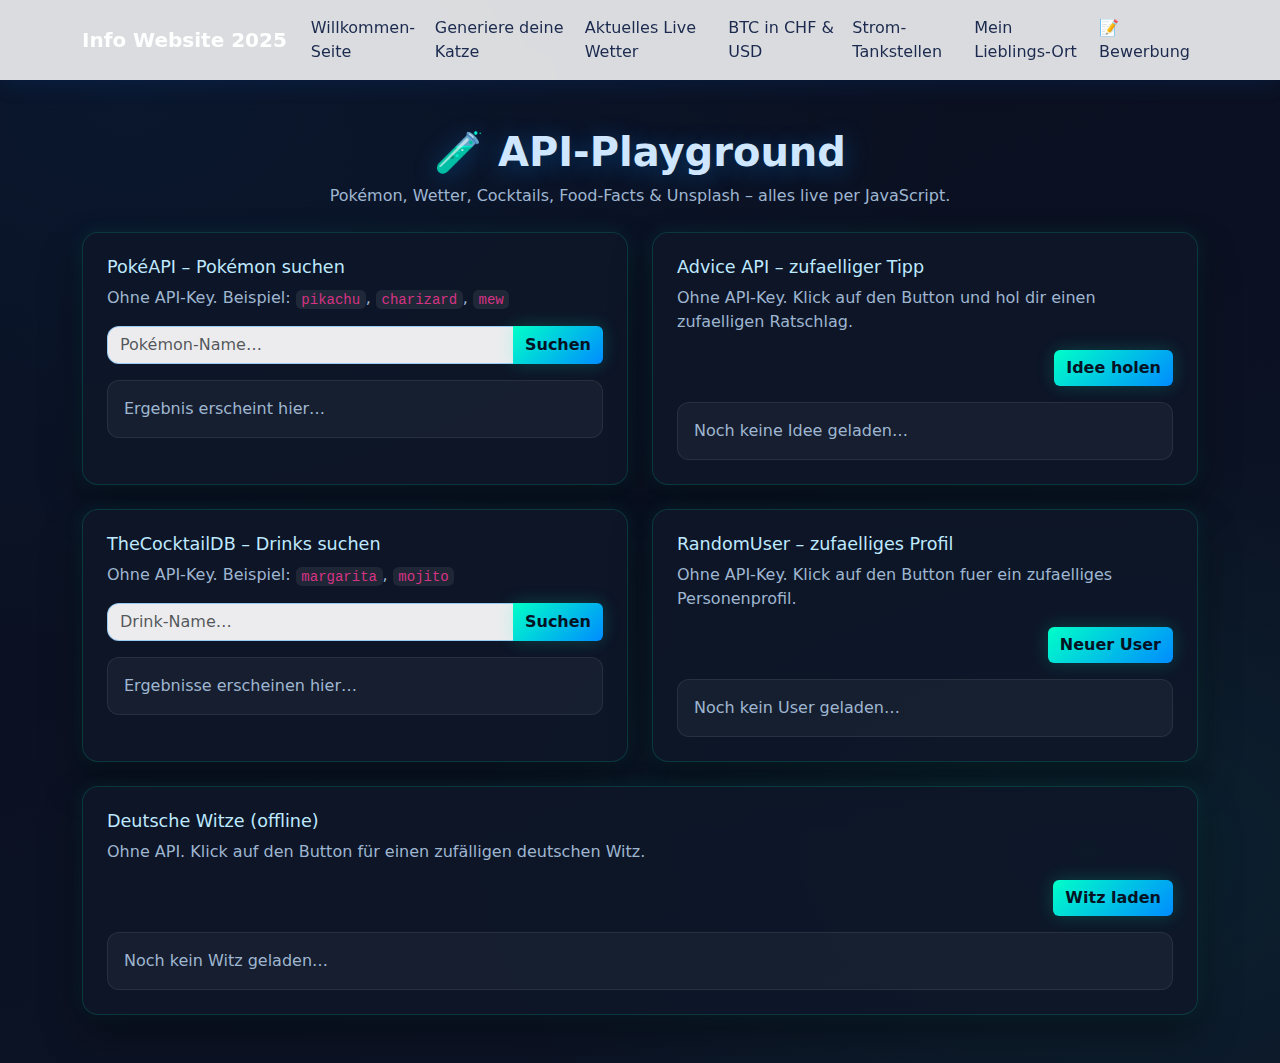
<file: API.html>
<!doctype html>
<html lang="de">
<head>
  <meta charset="utf-8" />
  <meta name="viewport" content="width=device-width, initial-scale=1" />
  <title>API-Playground – Info Website 2025</title>

  <!-- Bootstrap -->
  <link href="https://cdn.jsdelivr.net/npm/bootstrap@5.3.3/dist/css/bootstrap.min.css" rel="stylesheet" />

  <!-- Optional: deine globale styles.css -->
  <link rel="stylesheet" href="styles.css" />

  <style>
    /* Futuristischer, aber heller Background */
    body {
      background:
        radial-gradient(1200px 800px at 10% 10%, rgba(0,140,255,.06), transparent 70%),
        radial-gradient(900px 600px at 85% 80%, rgba(0,255,200,.06), transparent 70%),
        linear-gradient(160deg,#0a0f1f 0%, #0c1426 100%);
      color: #e9f3ff;
      min-height: 100vh;
    }
    .page-title { color:#cfe6ff; text-shadow:0 4px 24px rgba(0,140,255,.35); }

    .api-card {
      background: rgba(14,22,40,.85);
      border: 1px solid rgba(0,255,200,.15);
      box-shadow: 0 1.25rem 2.5rem rgba(0,0,0,.35), 0 0 20px rgba(0,255,200,.08);
      border-radius: 1rem;
      overflow: hidden;
    }
    .api-card h3 { font-size:1.1rem; color:#bfe9ff; }
    .muted { color: #9fb6d1; }
    .result { background: rgba(255,255,255,.04); border:1px solid rgba(255,255,255,.08); border-radius:.75rem; }

    .btn-glow {
      background: linear-gradient(135deg,#00ffc8,#008cff);
      border: none;
      color:#041224;
      font-weight:700;
      box-shadow:0 0 18px rgba(0,255,200,.2);
    }
    .btn-glow:hover { filter:brightness(1.15); transform: translateY(-1px); }

    .form-control {
      background: rgba(255,255,255,.92);
      color:#0a1020;
      border-radius:.75rem;
      border:1px solid rgba(0,140,255,.35);
    }
    .form-control:focus {
      box-shadow:0 0 0 .2rem rgba(0,140,255,.25);
      border-color:#00a2ff;
    }

    /* kleine Bild-Grids */
    .grid {
      display:grid;
      gap: .75rem;
      grid-template-columns: repeat(auto-fill, minmax(140px, 1fr));
    }
    .poke-card, .drink-card, .food-card, .photo {
      background: rgba(255,255,255,.06);
      border:1px solid rgba(255,255,255,.12);
      border-radius:.75rem;
      padding:.75rem;
    }
    .photo img { width:100%; height:120px; object-fit:cover; border-radius:.5rem; }
    code.inline { background:rgba(255,255,255,.08); padding:.1rem .35rem; border-radius:.35rem; }
  </style>
</head>
<body data-page="apis">
  <div id="site-nav"></div>

  <main class="container py-5">
    <header class="text-center mb-4">
      <h1 class="page-title display-6 fw-bold">🧪 API-Playground</h1>
      <p class="muted mb-0">Pokémon, Wetter, Cocktails, Food-Facts & Unsplash – alles live per JavaScript.</p>
    </header>

    <!-- ROW 1: POKEMON + WEATHER -->
    <div class="row g-4 mb-4">
      <!-- PokéAPI -->
      <div class="col-12 col-lg-6">
        <div class="api-card p-3 p-md-4 h-100">
          <h3>PokéAPI – Pokémon suchen</h3>
          <p class="muted">Ohne API-Key. Beispiel: <code class="inline">pikachu</code>, <code class="inline">charizard</code>, <code class="inline">mew</code></p>
          <div class="input-group mb-3">
            <input id="pokeInput" class="form-control" placeholder="Pokémon-Name…" />
            <button id="pokeBtn" class="btn btn-glow">Suchen</button>
          </div>
          <div id="pokeOut" class="result p-3">
            <div class="muted">Ergebnis erscheint hier…</div>
          </div>
        </div>
      </div>

      <!-- Bored API -->
      <div class="col-12 col-lg-6">
        <div class="api-card p-3 p-md-4 h-100">
          <h3>Advice API – zufaelliger Tipp</h3>
          <p class="muted">Ohne API-Key. Klick auf den Button und hol dir einen zufaelligen Ratschlag.</p>
          <div class="d-flex mb-3">
            <button id="activityBtn" class="btn btn-glow ms-auto">Idee holen</button>
          </div>
          <div id="activityOut" class="result p-3">
            <div class="muted">Noch keine Idee geladen…</div>
          </div>
        </div>
      </div>
    </div>

    <!-- ROW 2: COCKTAIL + OPEN FOOD FACTS -->
    <div class="row g-4 mb-4">
      <!-- TheCocktailDB -->
      <div class="col-12 col-lg-6">
        <div class="api-card p-3 p-md-4 h-100">
          <h3>TheCocktailDB – Drinks suchen</h3>
          <p class="muted">Ohne API-Key. Beispiel: <code class="inline">margarita</code>, <code class="inline">mojito</code></p>
          <div class="input-group mb-3">
            <input id="drinkInput" class="form-control" placeholder="Drink-Name…" />
            <button id="drinkBtn" class="btn btn-glow">Suchen</button>
          </div>
          <div id="drinkOut" class="result p-3">
            <div class="muted">Ergebnisse erscheinen hier…</div>
          </div>
        </div>
      </div>

      <!-- Dog CEO -->
      <div class="col-12 col-lg-6">
        <div class="api-card p-3 p-md-4 h-100">
          <h3>RandomUser – zufaelliges Profil</h3>
          <p class="muted">Ohne API-Key. Klick auf den Button fuer ein zufaelliges Personenprofil.</p>
          <div class="d-flex mb-3">
            <button id="dogBtn" class="btn btn-glow ms-auto">Neuer User</button>
          </div>
          <div id="dogOut" class="result p-3">
            <div class="muted">Noch kein User geladen…</div>
          </div>
        </div>
      </div>
    </div>

    <!-- ROW 3: UNSPLASH -->
    <div class="row g-4">
      <div class="col-12">
        <div class="api-card p-3 p-md-4">
          <h3>Deutsche Witze (offline)</h3>
          <p class="muted">Ohne API. Klick auf den Button für einen zufälligen deutschen Witz.</p>
          <div class="d-flex mb-3">
            <button id="jokeBtn" class="btn btn-glow ms-auto">Witz laden</button>
          </div>
          <div id="jokeOut" class="result p-3">
            <div class="muted">Noch kein Witz geladen…</div>
          </div>
        </div>
      </div>
    </div>
  </main>

  <!-- jQuery / Bootstrap -->
  <script src="https://cdn.jsdelivr.net/npm/jquery@3.7.1/dist/jquery.min.js"></script>
  <script src="https://cdn.jsdelivr.net/npm/bootstrap@5.3.3/dist/js/bootstrap.bundle.min.js"></script>

  <script>
    /* ========= API KEYS (trage deine Keys hier ein) ========= */

    /* ============ HELPERS ============ */
    const $ = (sel) => document.querySelector(sel);
    const $$ = (sel) => document.querySelectorAll(sel);
    const fmt = (n) => new Intl.NumberFormat('de-CH').format(n);

    function setLoading(el, loading=true, textWhenDone) {
      el.innerHTML = loading ? '<div class="muted">Lade…</div>' : (textWhenDone || '');
    }

    /* ============ POKÉAPI ============ */
    $('#pokeBtn').addEventListener('click', async () => {
      const name = $('#pokeInput').value.trim().toLowerCase();
      const out = $('#pokeOut');
      if (!name) { out.innerHTML = '<div class="muted">Bitte einen Namen eingeben.</div>'; return; }
      try {
        setLoading(out, true);
        const r = await fetch(`https://pokeapi.co/api/v2/pokemon/${encodeURIComponent(name)}`);
        if (!r.ok) throw new Error('Nicht gefunden');
        const p = await r.json();
        out.innerHTML = `
          <div class="grid">
            <div class="poke-card">
              <img src="${p.sprites.other['official-artwork'].front_default || p.sprites.front_default}" alt="${p.name}" style="width:100%;height:160px;object-fit:contain;background:#fff;border-radius:.5rem;" />
              <div class="pt-2">
                <div><strong>#${p.id}</strong> – ${p.name}</div>
                <div class="muted">Typen: ${p.types.map(t=>t.type.name).join(', ')}</div>
                <div class="muted">Größe: ${p.height/10} m &nbsp; Gewicht: ${p.weight/10} kg</div>
              </div>
            </div>
            <div class="poke-card">
              <strong>Basis-Stats</strong>
              <ul class="mb-0 mt-2">
                ${p.stats.map(s=>`<li>${s.stat.name}: <strong>${s.base_stat}</strong></li>`).join('')}
              </ul>
            </div>
          </div>
        `;
      } catch (e) {
        out.innerHTML = `<div class="text-danger">Fehler: ${e.message}</div>`;
      }
    });

    /* ============ THECOCKTAILDB ============ */
    $('#drinkBtn').addEventListener('click', async () => {
      const q = $('#drinkInput').value.trim();
      const out = $('#drinkOut');
      if (!q) { out.innerHTML = '<div class="muted">Bitte Drink-Name eingeben.</div>'; return; }
      try {
        setLoading(out, true);
        const r = await fetch(`https://www.thecocktaildb.com/api/json/v1/1/search.php?s=${encodeURIComponent(q)}`);
        const data = await r.json();
        if (!data.drinks) { out.innerHTML = '<div class="muted">Keine Treffer.</div>'; return; }
        out.innerHTML = `
          <div class="grid">
            ${data.drinks.slice(0,8).map(d=>`
              <div class="drink-card">
                <img src="${d.strDrinkThumb}" alt="${d.strDrink}" style="width:100%;height:120px;object-fit:cover;border-radius:.5rem;" />
                <div class="pt-2"><strong>${d.strDrink}</strong></div>
                <div class="muted" style="font-size:.9rem">${d.strAlcoholic} · ${d.strCategory}</div>
              </div>
            `).join('')}
          </div>
        `;
      } catch (e) {
        out.innerHTML = `<div class="text-danger">Fehler: ${e.message}</div>`;
      }
    });


    /* ============ BORED / ADVICE API ============ */
    $('#activityBtn').addEventListener('click', async () => {
      const out = $('#activityOut');
      try {
        setLoading(out, true);
        const r = await fetch('https://api.adviceslip.com/advice');
        if (!r.ok) throw new Error('API-Fehler');
        const data = await r.json();
        const advice = data?.slip?.advice || 'Kein Tipp erhalten.';
        out.innerHTML = `
          <div>
            <div><strong>${advice}</strong></div>
          </div>
        `;
      } catch (e) {
        out.innerHTML = `<div class="text-danger">Fehler: ${e.message}</div>`;
      }
    });

    /* ============ RANDOMUSER ============ */
    $('#dogBtn').addEventListener('click', async () => {
      const out = $('#dogOut');
      try {
        setLoading(out, true);
        const r = await fetch('https://randomuser.me/api/');
        if (!r.ok) throw new Error('API-Fehler');
        const d = await r.json();
        const u = d.results && d.results[0];
        if (!u) throw new Error('Keine Daten erhalten');
        out.innerHTML = `
          <div class="food-card">
            <div class="d-flex gap-3">
              <img src="${u.picture?.large}" alt="Profilbild" style="width:120px;height:120px;object-fit:cover;border-radius:.75rem;background:#fff" />
              <div>
                <div><strong>${u.name.title} ${u.name.first} ${u.name.last}</strong></div>
                <div class="muted">${u.location.country}</div>
                <div class="muted" style="font-size:.85rem;">E-Mail: ${u.email}</div>
              </div>
            </div>
          </div>
        `;
      } catch (e) {
        out.innerHTML = `<div class="text-danger">Fehler: ${e.message}</div>`;
      }
    });

    const germanJokes = [
      {
        setup: 'Was macht ein Informatiker, wenn er Durst hat?',
        punchline: 'Er geht an die Bar und bestellt ein Byte.'
      },
      {
        setup: 'Treffen sich zwei Bytes.',
        punchline: 'Fragt das eine: „Und, wie geht’s?“ – Sagt das andere: „Ganz gut, danke, nur ein bisschen parity.“'
      },
      {
        setup: 'Warum können Seeräuber so schlecht programmieren?',
        punchline: 'Weil sie immer nur Arrr verwenden.'
      },
      {
        setup: 'Wie viele Programmierer braucht man, um eine Glühbirne zu wechseln?',
        punchline: 'Keinen. Das ist ein Hardware-Problem.'
      },
      {
        setup: 'Ein SQL-Statement kommt in eine Bar…',
        punchline: '…und fragt: „Darf ich mich zu den Tabellen JOINen?“'
      },
      {
        setup: 'Warum war der JavaScript-Entwickler traurig?',
        punchline: 'Weil er ständig „null“ Gefühle hatte.'
      }
    ];

    /* ============ JOKE (OFFLINE) ============ */
    $('#jokeBtn').addEventListener('click', () => {
      const out = $('#jokeOut');
      if (!germanJokes.length) {
        out.innerHTML = '<div class="text-danger">Keine Witze definiert.</div>';
        return;
      }
      const idx = Math.floor(Math.random() * germanJokes.length);
      const j = germanJokes[idx];
      out.innerHTML = `
        <div>
          <div><strong>${j.setup}</strong></div>
          <div class="mt-2">${j.punchline}</div>
        </div>
      `;
    });
  </script>
  <script>
    fetch('nav.html')
      .then(res => {
        if (!res.ok) throw new Error('Nav konnte nicht geladen werden');
        return res.text();
      })
      .then(html => {
        document.getElementById('site-nav').innerHTML = html;
      })
      .catch(err => console.error(err));
  </script>
</body>
</html>
</file>
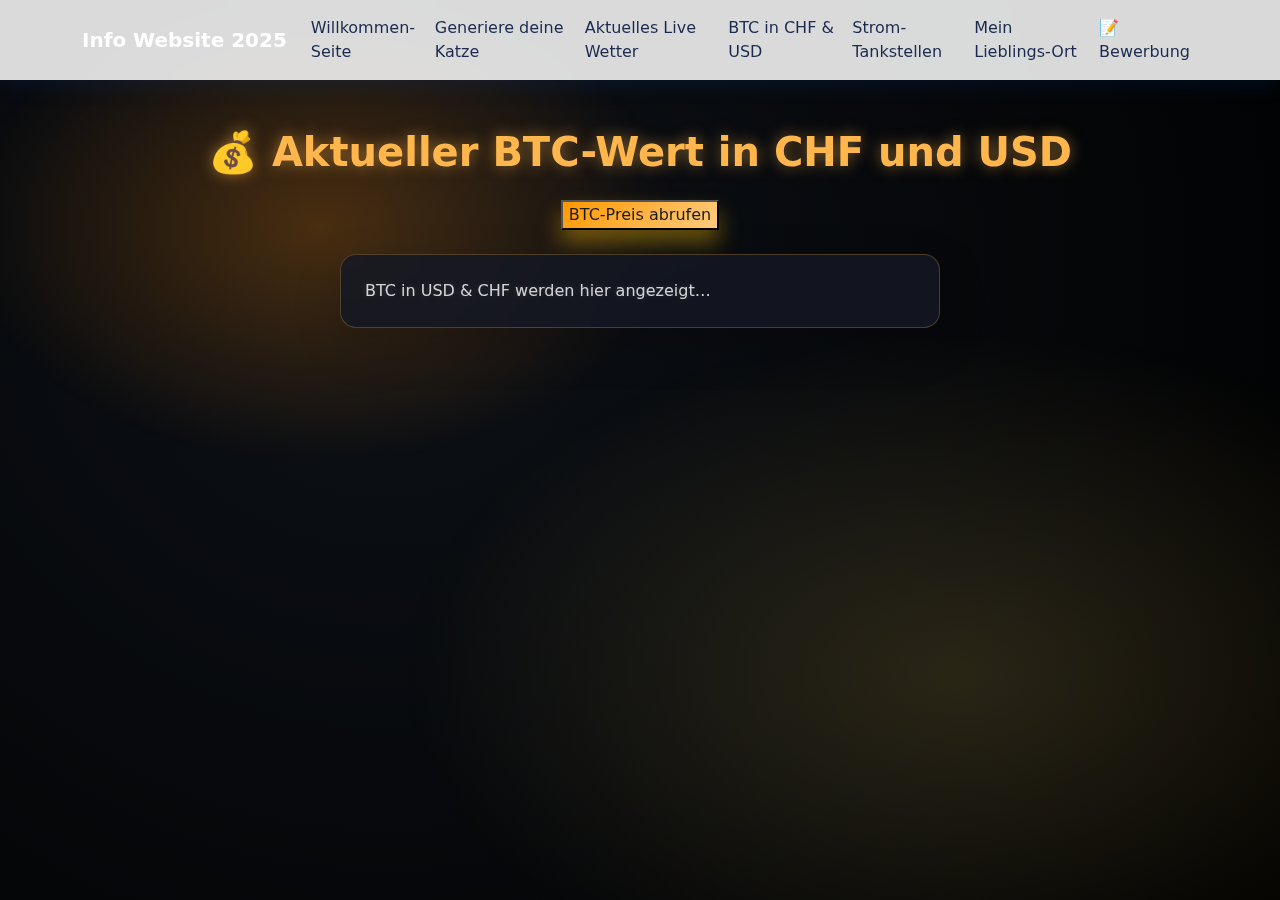
<file: btc.html>
<!doctype html>
<html lang="de">
<head>
  <meta charset="utf-8">
  <meta name="viewport" content="width=device-width, initial-scale=1">
  <title>💰 BTC-Kurs – Info Website 2025</title>

  <!-- Bootstrap -->
  <link href="https://cdn.jsdelivr.net/npm/bootstrap@5.3.3/dist/css/bootstrap.min.css" rel="stylesheet">
  <link href="styles.css" rel="stylesheet">

  <style>
    body {
      background: radial-gradient(circle at 30% 30%, #0d1117, #000);
      min-height: 100vh;
      overflow-x: hidden;
      color: #f5f8ff;
    }

    /* Animated glowing BTC background */
    body::before {
      content: "";
      position: fixed;
      inset: 0;
      background:
        radial-gradient(600px 400px at 25% 25%, rgba(255, 136, 0, 0.25), transparent 60%),
        radial-gradient(800px 500px at 75% 75%, rgba(255, 217, 102, 0.15), transparent 70%);
      z-index: 0;
      animation: btcGlow 6s ease-in-out infinite alternate;
    }

    @keyframes btcGlow {
      0% { filter: hue-rotate(0deg) brightness(1); }
      100% { filter: hue-rotate(40deg) brightness(1.3); }
    }

    main, h1, .btc-card, #btcResult, #site-nav {
      position: relative;
      z-index: 1;
    }

    .btc-card {
      border-radius: 1rem;
      background: rgba(20, 24, 35, 0.85);
      border: 1px solid rgba(255, 183, 77, 0.25);
      box-shadow:
        0 1.2rem 2.4rem rgba(255, 183, 77, 0.15),
        0 0 30px rgba(255, 183, 77, 0.08);
      backdrop-filter: blur(14px);
    }

    h1 {
      color: #ffb74d;
      text-shadow: 0 0 15px rgba(255, 183, 77, 0.5);
    }

    .btc-icon {
      font-size: 2.5rem;
      color: #ffb74d;
      text-shadow: 0 0 12px rgba(255, 183, 77, 0.7);
      animation: btcPulse 3s ease-in-out infinite;
    }

    @keyframes btcPulse {
      0%, 100% { transform: scale(1); opacity: 1; }
      50% { transform: scale(1.1); opacity: 0.9; }
    }

    .pill-btn-main {
      background: linear-gradient(135deg, #ff9800, #ffcc80);
      box-shadow: 0 .8rem 1.4rem rgba(255, 193, 7, 0.4);
      color: #1a1a1a;
    }

    .pill-btn-main:hover {
      background: linear-gradient(135deg, #ffcc80, #ff9800);
      transform: scale(1.05);
      color: #000;
    }

    .btc-value {
      color: #ffecb3;
      text-shadow: 0 0 8px rgba(255, 183, 77, 0.5);
    }

    .btc-subtext {
      color: #d9d9d9;
    }

    /* Ensure muted or placeholder text is visible on dark background */
    .text-muted,
    #btcResult span {
      color: #ffffff !important;
      opacity: 0.9;
      text-shadow: 0 0 8px rgba(255, 255, 255, 0.2);
    }
  </style>
</head>

<body data-page="btc" class="bg-light">
  <div id="site-nav"></div>

  <main class="container py-5">
    <h1 class="display-6 fw-bold mb-4 text-center">💰 Aktueller BTC-Wert in CHF und USD</h1>

    <div class="text-center mb-4">
      <button id="btnBtc" class="pill-btn-main">BTC-Preis abrufen</button>
    </div>

    <div class="btc-card p-4 shadow-lg mx-auto" style="max-width: 600px;">
      <div id="btcResult" class="text-muted">
        <span>BTC in USD & CHF werden hier angezeigt…</span>
      </div>
    </div>
  </main>

  <!-- jQuery + Bootstrap -->
  <script src="https://cdn.jsdelivr.net/npm/jquery@3.7.1/dist/jquery.min.js"></script>
  <script src="https://cdn.jsdelivr.net/npm/bootstrap@5.3.3/dist/js/bootstrap.bundle.min.js"></script>
  <script src="app.js"></script>

  <script>
    // 💰 Bitcoin-Preis via CoinGecko API
    $('#btnBtc').on('click', function () {
      const out = $('#btcResult');
      out.html('<span class="text-muted">Lade aktuellen BTC-Preis...</span>');

      $.getJSON('https://api.coingecko.com/api/v3/simple/price?ids=bitcoin&vs_currencies=usd,chf')
        .done(res => {
          if (res && res.bitcoin) {
            const usd = res.bitcoin.usd.toLocaleString('de-CH', { style: 'currency', currency: 'USD' });
            const chf = res.bitcoin.chf.toLocaleString('de-CH', { style: 'currency', currency: 'CHF' });

            out.html(`
              <div class="w-100 text-center">
                <div class="btc-icon">₿</div>
                <div class="btc-value mb-2">BTC/USD: ${usd}</div>
                <div class="btc-value">BTC/CHF: ${chf}</div>
                <div class="btc-subtext mt-3">Quelle: CoinGecko API</div>
              </div>
            `);
          } else {
            out.html('<div class="text-danger">Daten konnten nicht geladen werden 💰</div>');
          }
        })
        .fail(() => {
          out.html('<div class="text-danger">Fehler beim Abrufen des BTC-Preises 😿</div>');
        });
    });
  </script>
</body>
</html>
</file>
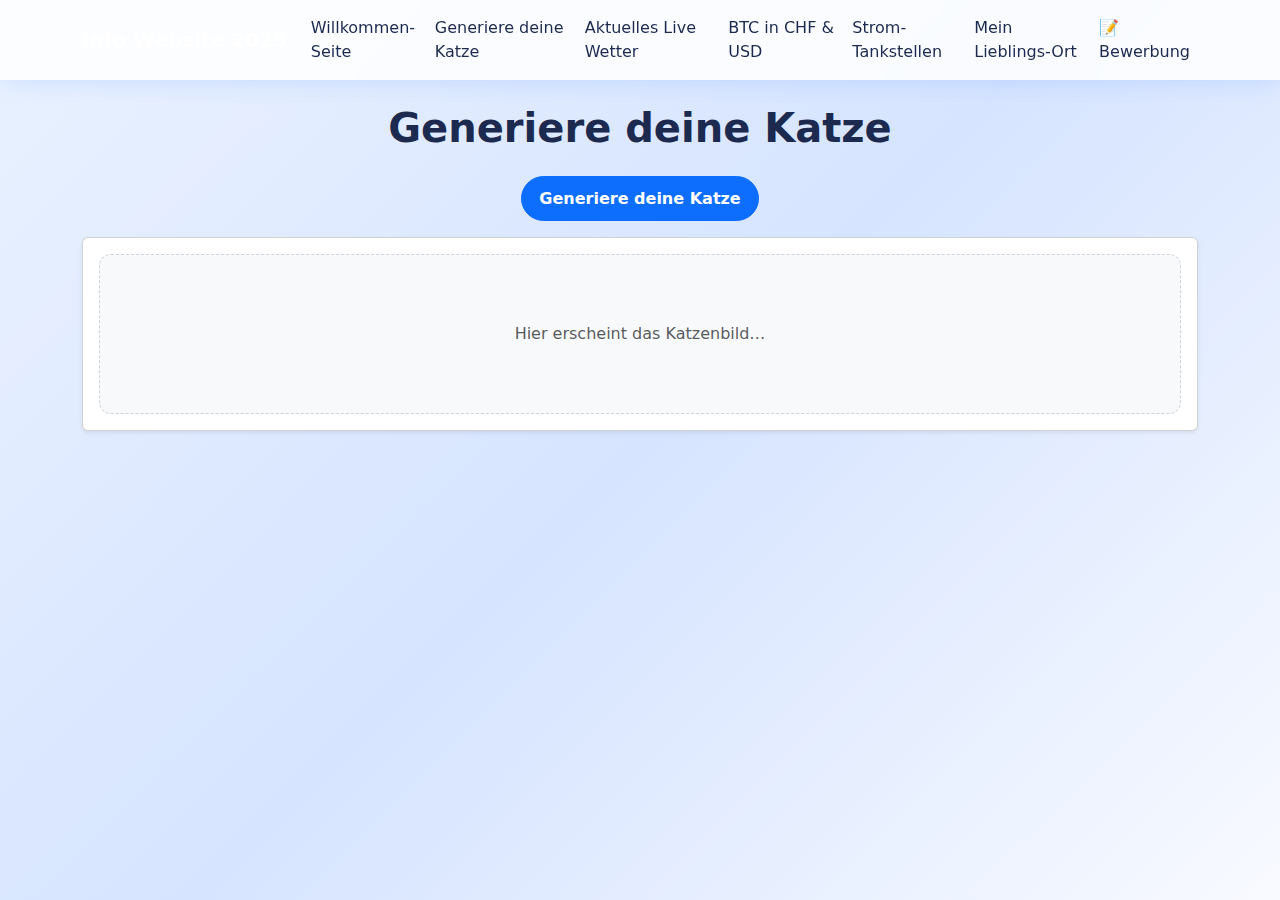
<file: cat.html>
<!doctype html>
<html lang="de">
<head>
  <meta charset="utf-8">
  <meta name="viewport" content="width=device-width, initial-scale=1">
  <title>Generiere deine Katze – Info Website 2025</title>
  <link href="https://cdn.jsdelivr.net/npm/bootstrap@5.3.3/dist/css/bootstrap.min.css" rel="stylesheet">
  <link href="styles.css" rel="stylesheet">
</head>
<body data-page="cat" class="bg-light">
  <div id="site-nav"></div>

  <main class="container my-4">
    <h1 class="display-6 fw-bold mb-4 text-center">Generiere deine Katze</h1>

    <div class="text-center mb-3">
      <button id="btnCat" class="btn btn-primary pill-btn">Generiere deine Katze</button>
    </div>

    <div class="card shadow-sm">
      <div class="card-body">
        <div id="catResult" class="placeholder-box d-flex align-items-center justify-content-center">
          <span class="text-muted">Hier erscheint das Katzenbild…</span>
        </div>
      </div>
    </div>
  </main>

  <script src="https://cdn.jsdelivr.net/npm/jquery@3.7.1/dist/jquery.min.js"></script>
  <script src="https://cdn.jsdelivr.net/npm/bootstrap@5.3.3/dist/js/bootstrap.bundle.min.js"></script>
  <script src="app.js"></script>
  <script>
    // später echte API – vorerst Dummy
    $('#btnCat').on('click', function () {
      $('#catResult').html('<div class="p-3 text-center">[Hier wird später ein Katzenbild von TheCatAPI gerendert]</div>');
    });
  </script>
</body>
</html>
</file>
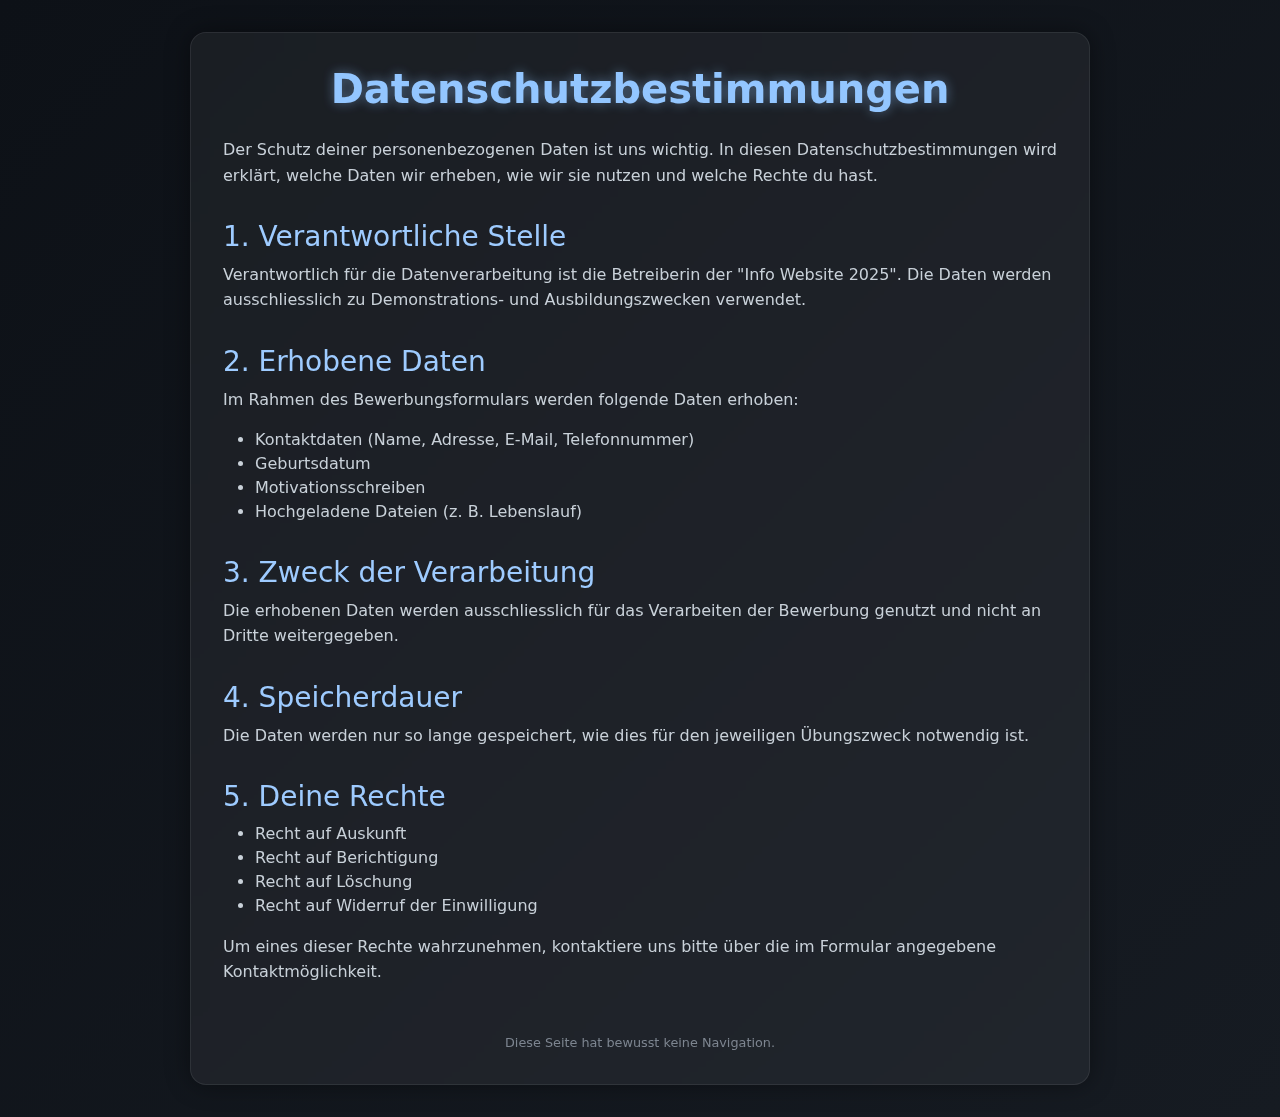
<file: datenschutz.html>
<!doctype html>
<html lang="de">
<head>
  <meta charset="utf-8">
  <meta name="viewport" content="width=device-width, initial-scale=1">

  <title>Datenschutz – Info Website 2025</title>

  <link href="https://cdn.jsdelivr.net/npm/bootstrap@5.3.3/dist/css/bootstrap.min.css" rel="stylesheet">

  <style>
    body {
      background: linear-gradient(135deg, #0d1117, #161b22);
      color: #e6edf3;
      font-family: system-ui, sans-serif;
      padding: 2rem;
    }

    .content-box {
      max-width: 900px;
      margin: 0 auto;
      background: rgba(255, 255, 255, 0.05);
      border: 1px solid rgba(255, 255, 255, 0.08);
      padding: 2rem;
      border-radius: 1rem;
      backdrop-filter: blur(8px);
      box-shadow: 0 0 25px rgba(0, 0, 0, 0.4);
    }

    h1 {
      margin-bottom: 1.5rem;
      font-weight: 700;
      text-align: center;
      color: #93c6ff;
      text-shadow: 0 0 12px rgba(147,198,255,0.45);
    }

    h3 {
      margin-top: 2rem;
      color: #9ecbff;
    }

    p {
      line-height: 1.6;
      color: #c9d1d9;
    }

    ul {
      color: #c9d1d9;
    }

    .small-note {
      margin-top: 3rem;
      font-size: .8rem;
      text-align: center;
      color: #7d8590;
    }
  </style>
</head>
<body>

  <div class="content-box">
    <h1>Datenschutzbestimmungen</h1>

    <p>
      Der Schutz deiner personenbezogenen Daten ist uns wichtig. In diesen Datenschutzbestimmungen
      wird erklärt, welche Daten wir erheben, wie wir sie nutzen und welche Rechte du hast.
    </p>

    <h3>1. Verantwortliche Stelle</h3>
    <p>
      Verantwortlich für die Datenverarbeitung ist die Betreiberin der "Info Website 2025".  
      Die Daten werden ausschliesslich zu Demonstrations- und Ausbildungszwecken verwendet.
    </p>

    <h3>2. Erhobene Daten</h3>
    <p>Im Rahmen des Bewerbungsformulars werden folgende Daten erhoben:</p>
    <ul>
      <li>Kontaktdaten (Name, Adresse, E-Mail, Telefonnummer)</li>
      <li>Geburtsdatum</li>
      <li>Motivationsschreiben</li>
      <li>Hochgeladene Dateien (z. B. Lebenslauf)</li>
    </ul>

    <h3>3. Zweck der Verarbeitung</h3>
    <p>
      Die erhobenen Daten werden ausschliesslich für das Verarbeiten der Bewerbung genutzt und
      nicht an Dritte weitergegeben.
    </p>

    <h3>4. Speicherdauer</h3>
    <p>
      Die Daten werden nur so lange gespeichert, wie dies für den jeweiligen Übungszweck notwendig ist.
    </p>

    <h3>5. Deine Rechte</h3>
    <ul>
      <li>Recht auf Auskunft</li>
      <li>Recht auf Berichtigung</li>
      <li>Recht auf Löschung</li>
      <li>Recht auf Widerruf der Einwilligung</li>
    </ul>

    <p>
      Um eines dieser Rechte wahrzunehmen, kontaktiere uns bitte über die im Formular angegebene Kontaktmöglichkeit.
    </p>

    <div class="small-note">Diese Seite hat bewusst keine Navigation.</div>
  </div>

</body>
</html>
</file>
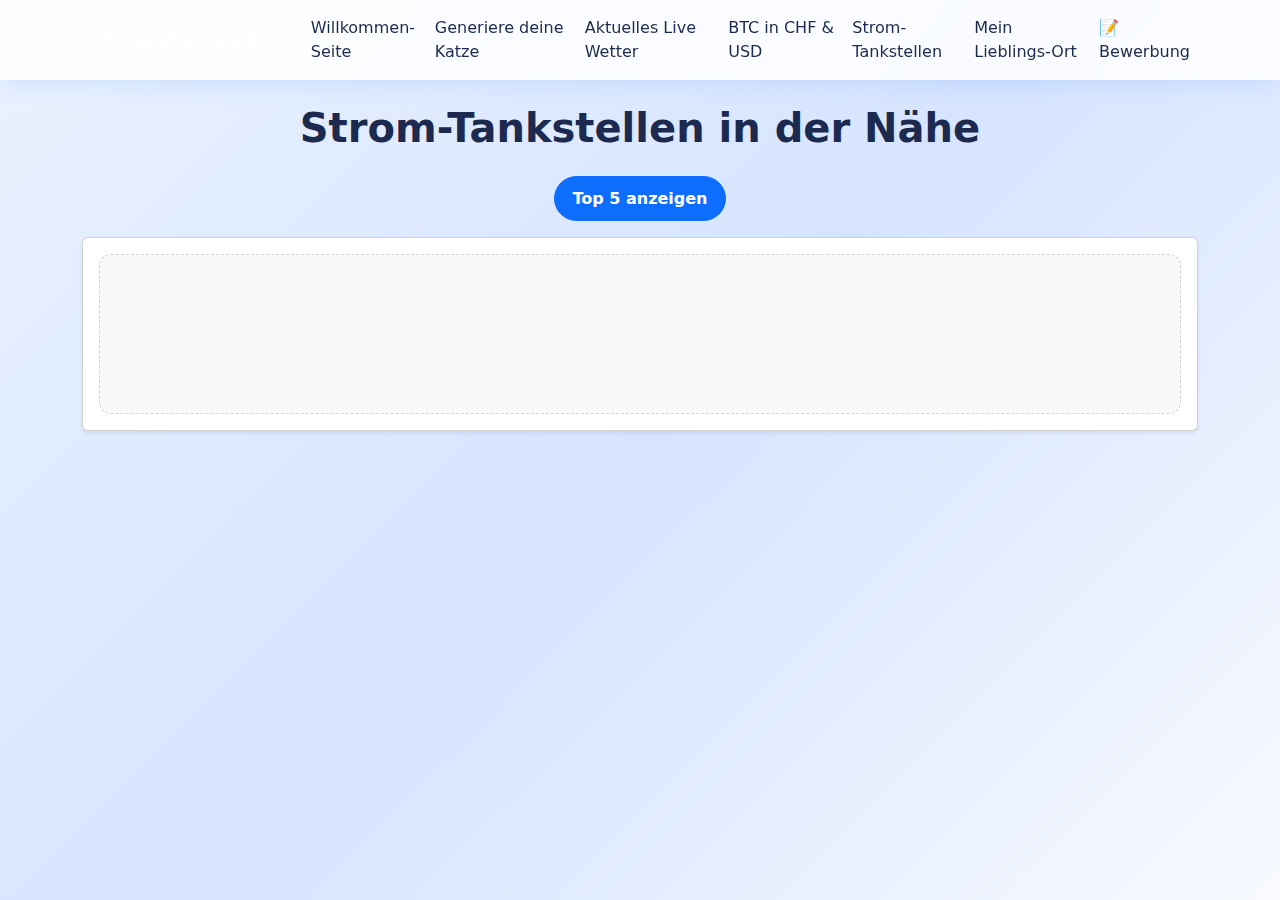
<file: ev.html>
<!doctype html>
<html lang="de">
<head>
  <meta charset="utf-8">
  <meta name="viewport" content="width=device-width, initial-scale=1">
  <title>Strom-Tankstellen – Info Website 2025</title>
  <link href="https://cdn.jsdelivr.net/npm/bootstrap@5.3.3/dist/css/bootstrap.min.css" rel="stylesheet">
  <link href="styles.css" rel="stylesheet">
</head>
<body data-page="ev" class="bg-light">
  <div id="site-nav"></div>

  <main class="container my-4">
    <h1 class="display-6 fw-bold mb-4 text-center">Strom-Tankstellen in der Nähe</h1>

    <div class="text-center mb-3">
      <button id="btnEv" class="btn btn-primary pill-btn">Top 5 anzeigen</button>
    </div>

    <div class="card shadow-sm">
      <div class="card-body">
        <div id="evResult" class="placeholder-box p-3">
          <ol id="evList" class="mb-0">
            <!-- Liste kommt hier hin -->
          </ol>
        </div>
      </div>
    </div>
  </main>

  <script src="https://cdn.jsdelivr.net/npm/jquery@3.7.1/dist/jquery.min.js"></script>
  <script src="https://cdn.jsdelivr.net/npm/bootstrap@5.3.3/dist/js/bootstrap.bundle.min.js"></script>
  <script src="app.js"></script>
  <script>
    // Dummy – später echte API (z. B. OpenChargeMap)
    $('#btnEv').on('click', function () {
      $('#evList').html(`
        <li>Musterstrasse 1</li>
        <li>Musterstrasse 2</li>
        <li>Musterstrasse 3</li>
        <li>Musterstrasse 4</li>
        <li>Musterstrasse 5</li>
      `);
    });
  </script>
</body>
</html>
</file>
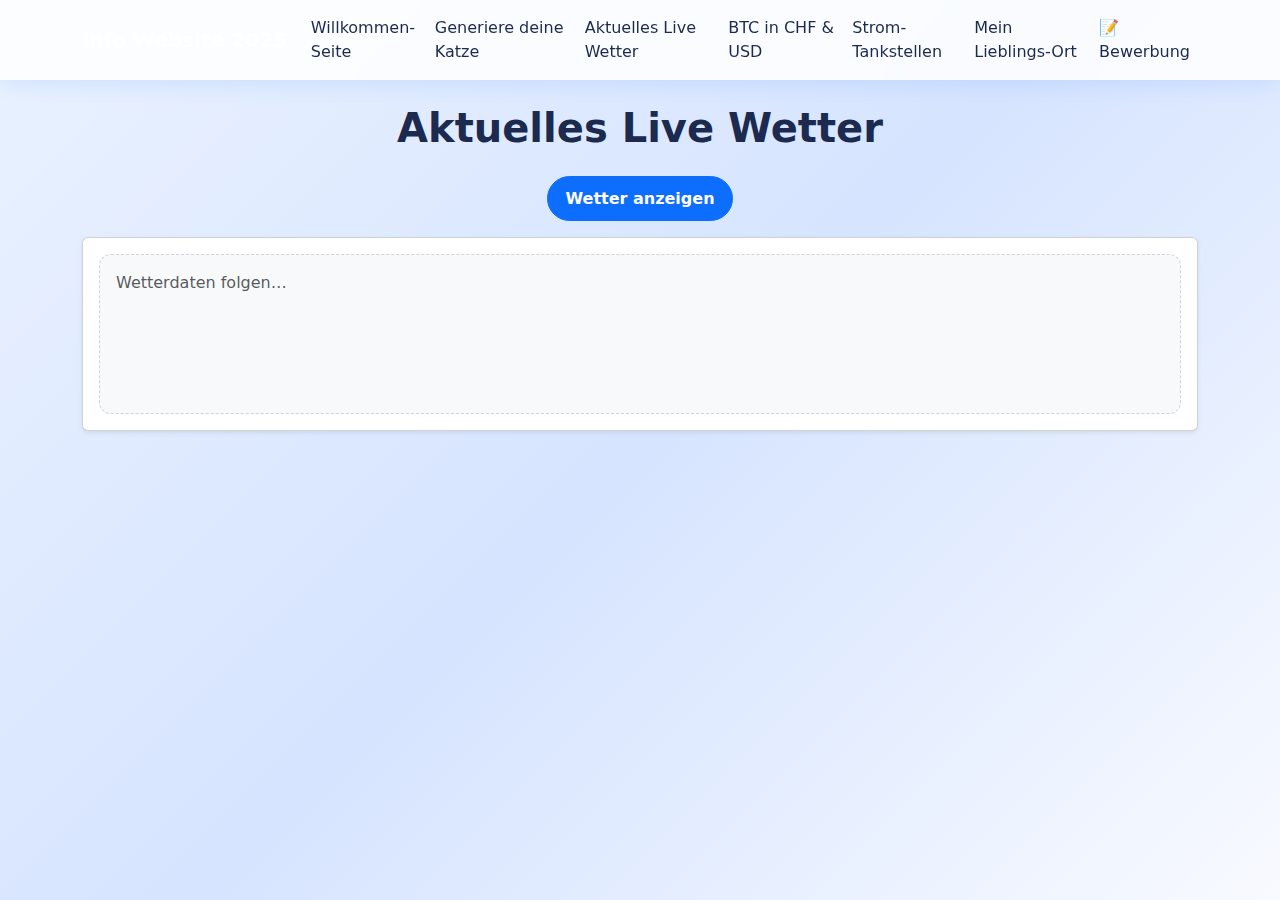
<file: weather.html>
<!doctype html>
<html lang="de">
<head>
  <meta charset="utf-8">
  <meta name="viewport" content="width=device-width, initial-scale=1">
  <title>Aktuelles Live Wetter – Info Website 2025</title>
  <link href="https://cdn.jsdelivr.net/npm/bootstrap@5.3.3/dist/css/bootstrap.min.css" rel="stylesheet">
  <link href="styles.css" rel="stylesheet">
</head>
<body data-page="weather" class="bg-light">
  <div id="site-nav"></div>

  <main class="container my-4">
    <h1 class="display-6 fw-bold mb-4 text-center">Aktuelles Live Wetter</h1>

    <div class="text-center mb-3">
      <button id="btnWeather" class="btn btn-primary pill-btn">Wetter anzeigen</button>
    </div>

    <div class="card shadow-sm">
      <div class="card-body">
        <div id="weatherResult" class="placeholder-box p-3">
          <span class="text-muted">Wetterdaten folgen…</span>
        </div>
      </div>
    </div>
  </main>

  <script src="https://cdn.jsdelivr.net/npm/jquery@3.7.1/dist/jquery.min.js"></script>
  <script src="https://cdn.jsdelivr.net/npm/bootstrap@5.3.3/dist/js/bootstrap.bundle.min.js"></script>
  <script src="app.js"></script>
<script src="https://cdn.jsdelivr.net/npm/jquery@3.7.1/dist/jquery.min.js"></script>
<script src="https://cdn.jsdelivr.net/npm/bootstrap@5.3.3/dist/js/bootstrap.bundle.min.js"></script>
<script src="app.js"></script>

<script>
  // Fixe Koordinaten Zürich
  const LAT = 47.3769;
  const LON = 8.5417;

  // Klick-Handler
  $('#btnWeather').on('click', function () {
    const $out = $('#weatherResult');
    $out.html('<span class="text-muted">Lade Wetterdaten…</span>');

    // API URL (Tages-Zusammenfassung für heute)
    const url = `https://api.open-meteo.com/v1/forecast?latitude=${LAT}&longitude=${LON}&daily=temperature_2m_max,temperature_2m_min,precipitation_sum&forecast_days=1&timezone=Europe%2FZurich`;

    $.getJSON(url)
      .done(function(data) {
        // Wir erwarten daily.temperature_2m_max[0], min[0], precipitation_sum[0]
        const daily = data.daily;
        if (!daily) {
          $out.html('<div class="text-danger">Keine Wetterdaten gefunden.</div>');
          return;
        }

        const tmax = daily.temperature_2m_max?.[0];
        const tmin = daily.temperature_2m_min?.[0];
        const rain = daily.precipitation_sum?.[0];

        // Ausgabe wie im Screenshot
        $out.html(`
          <div>
            <p class="mb-2"><strong>Ort:</strong> Zürich, CH</p>
            <p class="mb-0">
              Heute: Tmax ${tmax}°C,
              Tmin ${tmin}°C,
              Niederschlag ${rain} mm
            </p>
          </div>
        `);
      })
      .fail(function() {
        $out.html('<div class="text-danger">Fehler beim Abrufen der Wetterdaten.</div>');
      });
  });
</script>
</body>
</html>
</file>
<file: styles.css>
/* =========================================================
   🌐 Global Styles – Info Website 2025 (Bootstrap + Custom)
   ========================================================= */

/* --- Layout Basics --- */
body {
  background: linear-gradient(135deg, #eaf2ff 0%, #d6e4ff 50%, #f8faff 100%);
  min-height: 100vh;
  font-family: "Inter", "Segoe UI", system-ui, sans-serif;
  color: #1b2a4e;
}

/* Smooth scroll and transitions */
html {
  scroll-behavior: smooth;
}

* {
  transition: all 0.25s ease-in-out;
}

/* --- Navbar --- */
.navbar {
  box-shadow: 0 0 25px rgba(13, 110, 253, 0.15);
  backdrop-filter: blur(12px);
  background: rgba(255, 255, 255, 0.85) !important;
}

.navbar a.nav-link {
  font-weight: 500;
  color: #1b2a4e !important;
  transition: all 0.2s;
}

.navbar a.nav-link:hover {
  color: #0d6efd !important;
  text-shadow: 0 0 6px rgba(13, 110, 253, 0.3);
}

/* --- Hero Section --- */
.hero-card {
  background: rgba(255, 255, 255, 0.75);
  backdrop-filter: blur(14px);
  border-radius: 1.4rem;
  box-shadow: 0 2rem 3rem rgba(0, 80, 200, 0.08),
              0 0 20px rgba(13, 110, 253, 0.05);
  border: 1px solid rgba(13, 110, 253, 0.15);
  padding: 3rem 3.5rem;
  max-width: 1500px;
  width: 95%;
  margin: 0 auto;
}

.hero-card:hover {
  box-shadow: 0 2rem 3rem rgba(0, 80, 200, 0.1),
              0 0 25px rgba(13, 110, 253, 0.08);
  transform: translateY(-3px);
}

.headline {
  font-weight: 700;
  letter-spacing: -0.03em;
  color: #1b2a4e;
}

.intro-text {
  color: #51607a;
  max-width: 52rem;
  margin: 0 auto 2rem;
  font-size: 1.05rem;
}

/* --- Feature Cards Grid --- */
.feature-grid {
  display: grid;
  grid-template-columns: repeat(auto-fit, minmax(380px, 1fr));
  gap: 2rem;
  justify-items: center;
  margin-top: 2.5rem;
}

.feature-tile {
  width: 100%;
  max-width: 420px;
  background: rgba(255, 255, 255, 0.92);
  border-radius: 1.2rem;
  border: 1px solid rgba(13, 110, 253, 0.1);
  box-shadow: 0 1.2rem 2rem rgba(0, 0, 0, 0.06),
              inset 0 0 10px rgba(13, 110, 253, 0.04);
  padding: 1.8rem 1.5rem 2rem;
  height: 100%;
  transition: all .25s ease;
  display: flex;
  flex-direction: column;
  justify-content: space-between;
}

.feature-tile:hover {
  transform: translateY(-6px);
  box-shadow: 0 1.5rem 2.5rem rgba(13, 110, 253, 0.18),
              0 0 25px rgba(13, 110, 253, 0.15);
  background: rgba(255, 255, 255, 0.97);
}

/* --- Feature Content --- */
.feature-icon {
  font-size: 1.8rem;
  background: linear-gradient(135deg, rgba(13,110,253,0.1), rgba(0,80,255,0.2));
  color: #0d6efd;
  border-radius: .7rem;
  width: 3.2rem;
  height: 3.2rem;
  display: flex;
  align-items: center;
  justify-content: center;
  margin-right: 1rem;
  box-shadow: inset 0 0 10px rgba(13,110,253,0.25);
}

.feature-headline {
  font-weight: 600;
  font-size: 1.15rem;
  color: #0b5ed7;
}

.feature-desc {
  font-size: .95rem;
  color: #58657a;
  margin-bottom: 1rem;
  min-height: 3em;
}

/* --- Buttons --- */
.feature-btn {
  font-size: .95rem;
  font-weight: 600;
  border-radius: .7rem;
  background: linear-gradient(135deg, #0d6efd, #4a9eff);
  border: none;
  box-shadow: 0 0.3rem 0.6rem rgba(13,110,253,0.3);
  transition: all .25s ease;
  color: #fff;
}

.feature-btn:hover {
  background: linear-gradient(135deg, #4a9eff, #0d6efd);
  transform: scale(1.04);
  box-shadow: 0 0.8rem 1.4rem rgba(13,110,253,0.4);
}

.feature-btn:active {
  transform: scale(0.98);
}

/* Pill Button (global small buttons) */
.pill-btn {
  border-radius: 9999px;
  padding: .6rem 1.1rem;
  font-weight: 600;
}

/* Placeholder Box (z. B. API result boxes) */
.placeholder-box {
  min-height: 160px;
  background: #f8f9fa;
  border: 1px dashed #ced4da;
  border-radius: .75rem;
}

/* Maps & Boxes */
#mapBox {
  height: 360px;
  background: #eef2f6;
  border-radius: .75rem;
}

/* --- Futuristic Glow Animation (optional aesthetic) --- */
@keyframes glowPulse {
  0% { box-shadow: 0 0 10px rgba(13,110,253,0.2); }
  50% { box-shadow: 0 0 25px rgba(13,110,253,0.4); }
  100% { box-shadow: 0 0 10px rgba(13,110,253,0.2); }
}

.glow-effect {
  animation: glowPulse 3s infinite ease-in-out;
}
</file>
